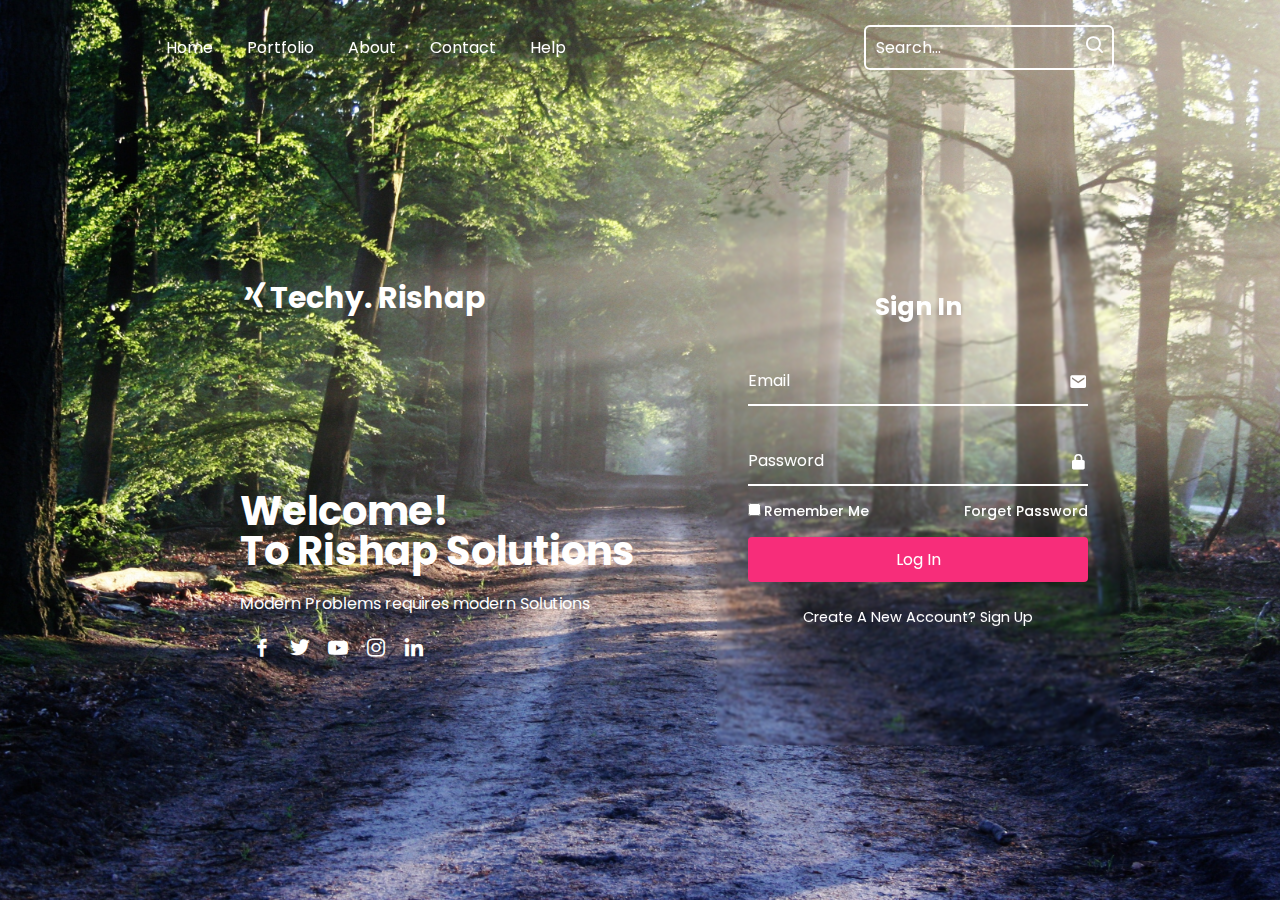
<file: index.html>
<!DOCTYPE html>
<html lang="en">
<head>
    <title>Welcome</title>
    <link rel="stylesheet" href="index.css">
    <link href='https://unpkg.com/boxicons@2.1.4/css/boxicons.min.css' rel='stylesheet'>
</head>
<body>
   <header class="header">
    <nav class="navbar">
        <a href="home.html">Home</a>
        <a href="#">Portfolio</a>
          <a href="#">About</a>
          <a href="#">Contact</a>
          <a href="#">Help</a>
    </nav>
    <form action="" class="search-bar">
       <input type="text" placeholder="Search...">
       <button><i class='bx bx-search'></i></button>
    </form>
   </header>

    <div class="background"></div>
    <div class="container">
        <div class="item">
            <h2 class="logo"><i class='bx bxl-xing'></i>Techy. Rishap</h2>
            <div class="text-item">
                <h2>Welcome! <br><span>
                    To Rishap Solutions
                </span></h2>
                <p>Modern Problems requires modern Solutions</p>
                <div class="social-icon">
                    <a href="https://www.facebook.com/rishap.singh.1/"><i class='bx bxl-facebook'></i></a>
                    <a href="#"><i class='bx bxl-twitter'></i></a>
                    <a href="https://www.youtube.com/"><i class='bx bxl-youtube'></i></a>
                    <a href="https://www.instagram.com/?hl=en"><i class='bx bxl-instagram'></i></a>
                    <a href="https://www.linkedin.com/feed/"><i class='bx bxl-linkedin'></i></a>
                </div>
            </div>
        </div>
        <div class="login-section">
            <div class="form-box login">
                <form action="">
                    <h2>Sign In</h2>
                    <div class="input-box">
                        <span class="icon"><i class='bx bxs-envelope'></i></span>
                        <input type="email" required>
                        <label >Email</label>
                    </div>
                    <div class="input-box">
                        <span class="icon"><i class='bx bxs-lock-alt' ></i></span>
                        <input type="password" required>
                        <label>Password</label>
                    </div>
                    <div class="remember-password">
                        <label for=""><input type="checkbox">Remember Me</label>
                        <a href="#">Forget Password</a>
                    </div>
                    <button class="btn">Log In</button>
                    <div class="create-account">
                        <p>Create A New Account? <a href="#" class="register-link">Sign Up</a></p>
                    </div>
                </form>
            </div>
            <div class="form-box register">
                <form action="">

                    <h2>Sign Up</h2>

                    <div class="input-box">
                        <span class="icon"><i class='bx bxs-user'></i></span>
                        <input type="text" required>
                        <label >Username</label>
                    </div>
                    <div class="input-box">
                        <span class="icon"><i class='bx bxs-envelope'></i></span>
                        <input type="email" required>
                        <label >Email</label>
                    </div>
                    <div class="input-box">
                        <span class="icon"><i class='bx bxs-lock-alt' ></i></span>
                        <input type="password" required>
                        <label>Password</label>
                    </div>
                    <div class="remember-password">
                        <label for=""><input type="checkbox">I agree with this statment</label>
                    </div>
                    <button class="btn">Log In</button>
                    <div class="create-account">
                        <p>Dont Have An Account? <a href="#" class="login-link">Sign In</a></p>
                    </div>
                </form>
            </div>
        </div>
    </div>

    <script src="index.js"></script>

</body>

</html>
</file>
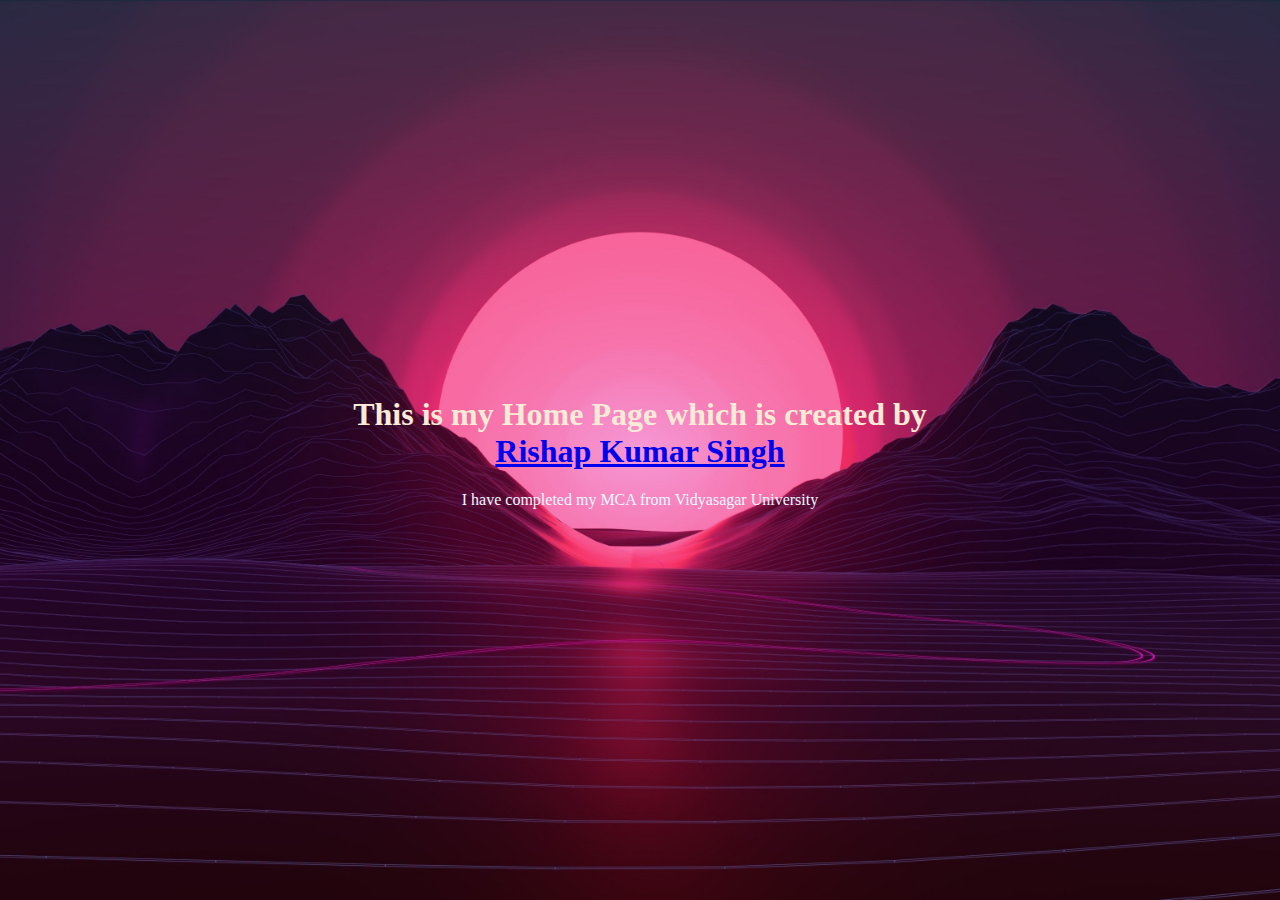
<file: home.html>
<!DOCTYPE html>
<html lang="en">
<head>
    <meta charset="UTF-8">
    <meta name="viewport" content="width=device-width, initial-scale=1.0">
    <title>Home Page</title>
    <style>
        body {
            display: flex;
            justify-content: center;
            align-items: center;
            height: 100vh;
            margin: 0;
            background-image: url("backgroun3.jpg");
            background-size: cover;
            background-repeat: no-repeat;
            background-position: center;
        }

        .container {
            text-align: center;
            color: antiquewhite;
        }

        .name {
            margin-bottom: 10px;
        }

        .a{
            color: antiquewhite;
        }

        .description {
            color: aliceblue;
        }
    </style>
</head>
<body>
    <div class="container">
        <div class="name">
            <h1>This is my Home Page which is created by <br>   
                <a href="https://www.linkedin.com/feed/">Rishap Kumar Singh</a>
            </h1>
        </div>
        <div class="description">
            <p>I have completed my MCA from Vidyasagar University</p>
        </div>
    </div>
</body>
</html>
</file>
<file: index.css>
@import url('https://fonts.googleapis.com/css2?family=Poppins:ital,wght@0,300;0,400;0,500;1,500&display=swap');
*{
    margin: 0;
    padding: 0;
    box-sizing: border-box;
    font-family: "poppins",sans-serif;
}
body{
    height: 100vh;
    width: 100%;
    background: #000;
  
}

.background {
    background: url('./pic.jpg') no-repeat;
    background-position: center;
    background-size: cover;
    height: 100vh;
    width: 100%;
    /* filter: blur(10px); */
}

.header{
    position: fixed;
    top: 0;
    left: 0;
    width: 100%;
    padding: 25px 13%;
    background: transparent;
    display: flex;
    justify-content: space-between;
    align-items: center;
    z-index: 100;

}
.navbar a{
    position: relative;
    font-size: 16px;
    color: #fff;
    margin-right: 30px;
    text-decoration: none;
}
.navbar a::after{
    content: "";
    position: absolute;
    left: 0;
    width: 100%;
    height: 2px;
    background: #fff;
    bottom: -5px;
    border-radius: 5px;
    transform: translateY(10px);
    opacity: 0;
    transition: .5s ease;
}
.navbar a:hover:after{
    transform: translateY(0);
    opacity: 1;
}
.search-bar{
    width: 250px;
    height: 45px;
    background-color: transparent;
    border: 2px solid #fff;
    border-radius: 6px;
    display: flex;
    align-items: center;
}

.search-bar input{
    width: 100%;
    background-color: transparent;
    border: none;
    outline: none;
    color: #fff;
    font-size: 16px;
    padding-left: 10px;
}

.search-bar button{
    width: 40px;
    height: 100%;
    background: transparent;
    outline: none;
    border: none;
    color: #fff;
    cursor: pointer;
}
.search-bar input::placeholder{
    color: #fff;
}
.search-bar button i{
    font-size: 22px;
}

.container{
    position: absolute;
    left: 50%;
    top: 50%;
    transform: translate(-50%,-50%);
    width: 75%;
    height: 550px;
    margin-top: 20px;
    /* background: url(pic.jpg) no-repeat; */
    background-position: center;
    background-size:cover ;
    border-radius: 20px;
    overflow: hidden;
    
    
}

.item{
    position: absolute;
    top: 0;
    left: 0;
    width: 58%;
    height: 100%;
    color: #fff;
    background: transparent;
    padding: 80px;
    display: flex;
    justify-content: space-between;
    flex-direction: column;
    


}
.item .logo{
    color: #fff;
    font-size: 30px;

}
.text-item h2{
    font-size: 40px;
    line-height: 1;
}
.text-item p{
    font-size: 16px;
    margin: 20px 0;
}
.social-icon a i{
    color: #fff;
    font-size: 24px;
    margin-left: 10px;
    cursor: pointer;
    transition: .5s ease;
}
.social-icon a:hover i{
    transform: scale(1.2);
}

.container .login-section{
    position: absolute;
    top: 0;
    right: 0;
    width: calc(100% - 58%);
    height: 100%;
    color: #fff;
    backdrop-filter: blur(1px);
}

.login-section .form-box{
    position: absolute;
    display: flex;
    justify-content: center;
    align-items: center;
    width: 100%;
    height: 100%;
    
}
.login-section .form-box.register{
    transform: translateX(430px);
    transition: transform .6s ease;
    transition-delay: 0s;
}
.login-section.active .form-box.register{
    transform: translateX(0px);
    transition-delay: .7s;
}

.login-section .form-box.login{
    transform: translateX(0px);
    transition: transform .6s ease;
    transition-delay: 0.7s;
}
.login-section.active .form-box.login{
    transform: translateX(430px);
    transition-delay: 0s;
}



.login-section .form-box h2{
    text-align: center;
    font-size: 25px;
}

.form-box .input-box{
    width: 340px;
    height: 50px;
    border-bottom: 2px solid#fff;
    margin: 30px 0;
    position: relative;
}
.input-box input{
    width: 100%;
    height: 100%;
    background: transparent;
    border: none;
    outline: none;
    font-size: 16px;
    padding-right: 28px;


}
.input-box label{
    position: absolute;
    top: 50%;
    left: 0;
    transform: translateY(-50%);
    font-size: 16px;
    font-weight: 600px;
    pointer-events: none;
    transition: .5s ease;

}
.input-box .icon{
    position: absolute;
    top: 13px;
    right: 0;
    font-size: 19px;
}
.input-box input:focus~ label,
.input-box input:valid~ label{
    top: -5px;
}
.remember-password{
    font-size: 14px;
    font-weight: 500;
    margin: -15px 0 15px ;
    display: flex;
    justify-content: space-between;
}
.remember-password label input{
    accent-color: #fff;
    margin-right: 3px;

}
.remember-password a{
    color: #fff;
    text-decoration: none;
}
.remember-password a:hover{
    text-decoration: underline;
}
.btn{
    background: #fff;
    width: 100%;
    height: 45px;
    outline: none;
    border: none;
    border-radius: 4px;
    cursor: pointer;
    background: #f72d7a;
    font-size: 16px;
    color: #fff;
    box-shadow: rgba(0,0,0,0.4);

}
.create-account{
    font-size: 14.5px;
    text-align: center;
    margin: 25px;
}
.create-account p a{
    color: #fff;
    font-weight: 600px;
    text-decoration: none;
}
.create-account p a:hover{
    text-decoration: underline;
}
</file>
